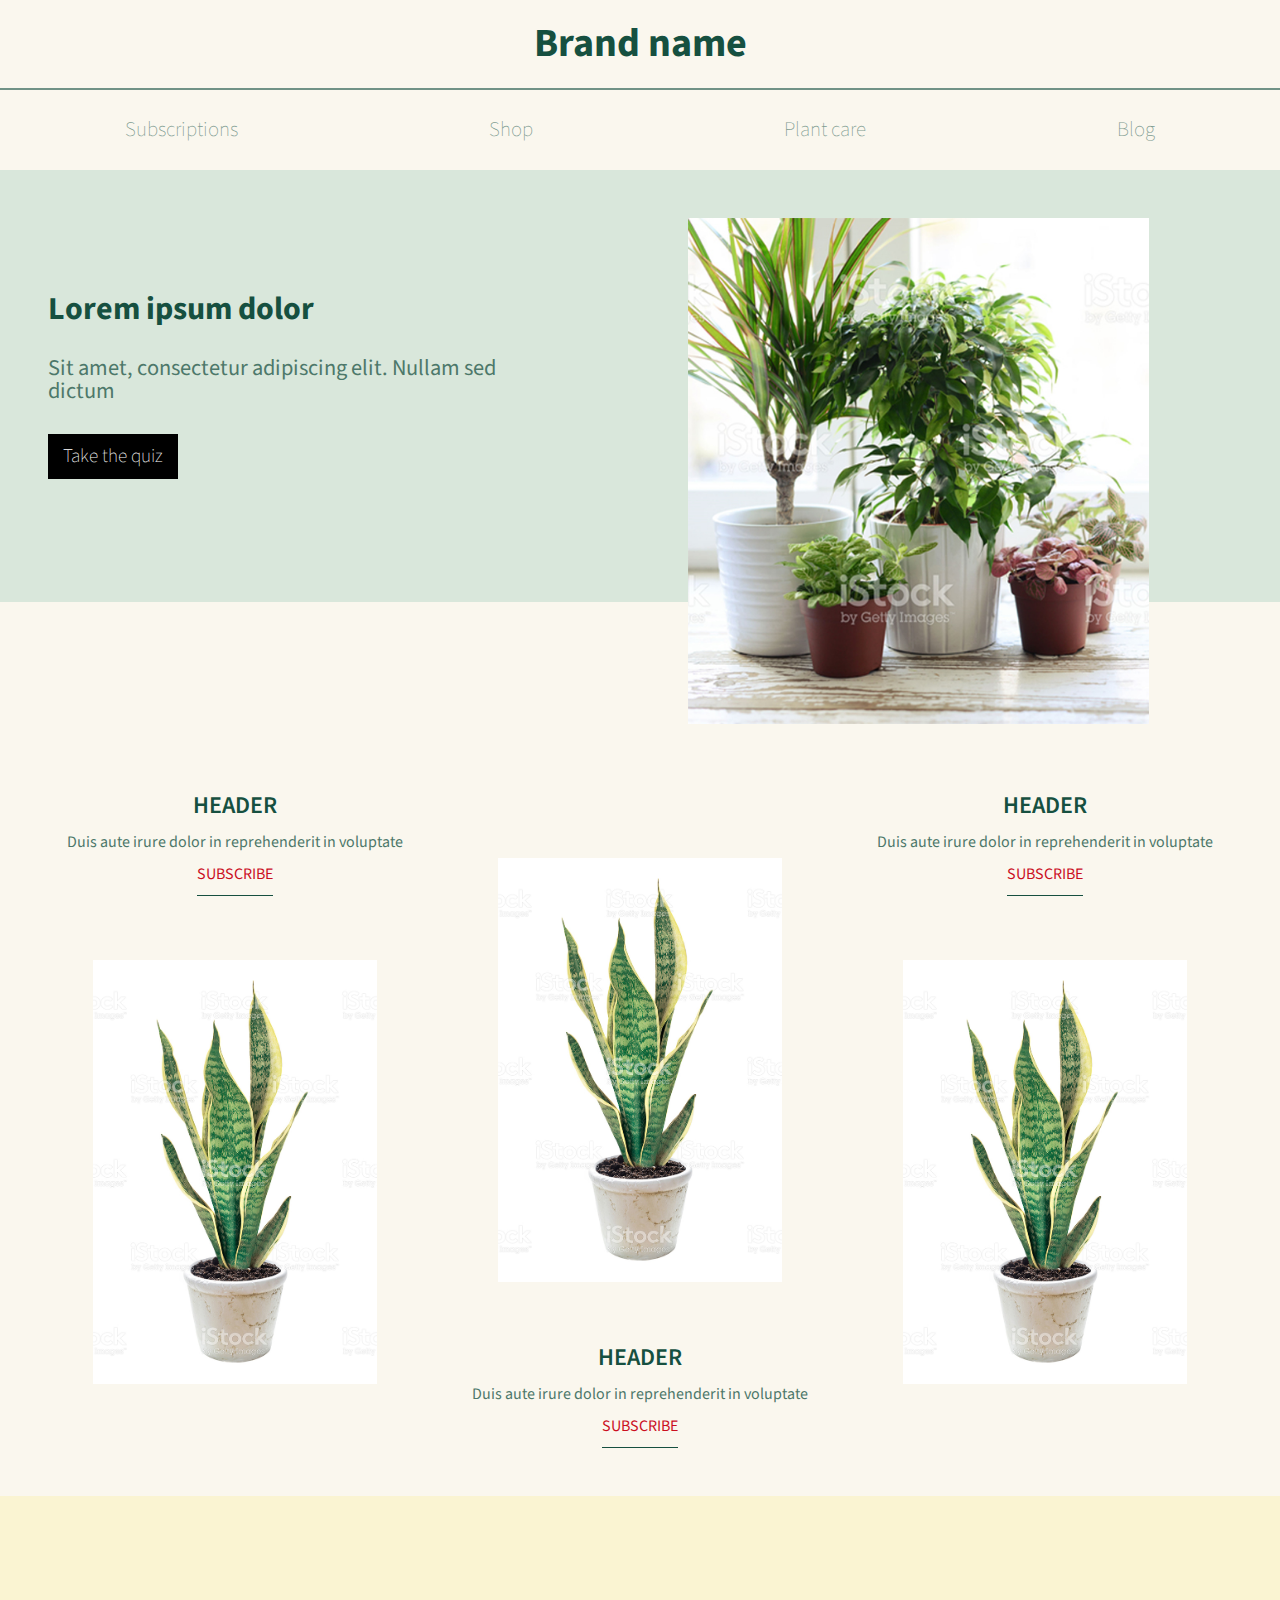
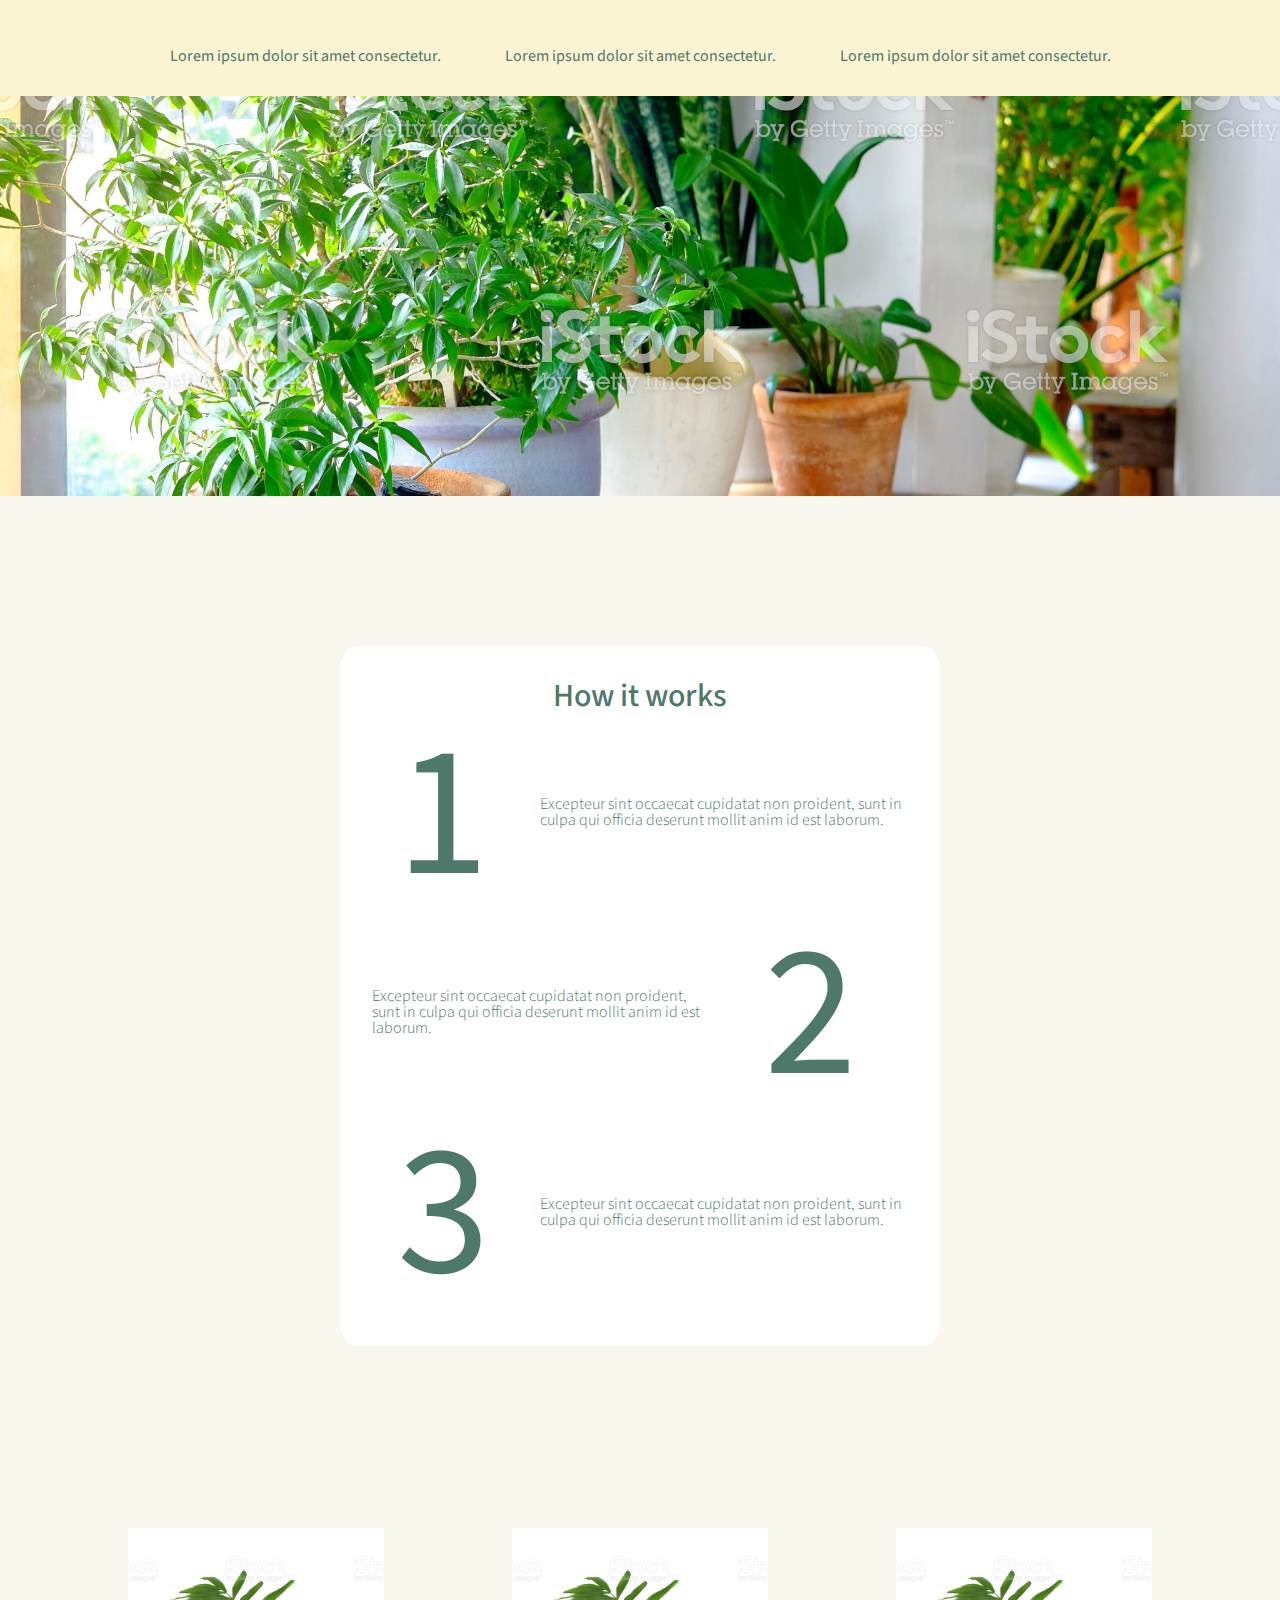
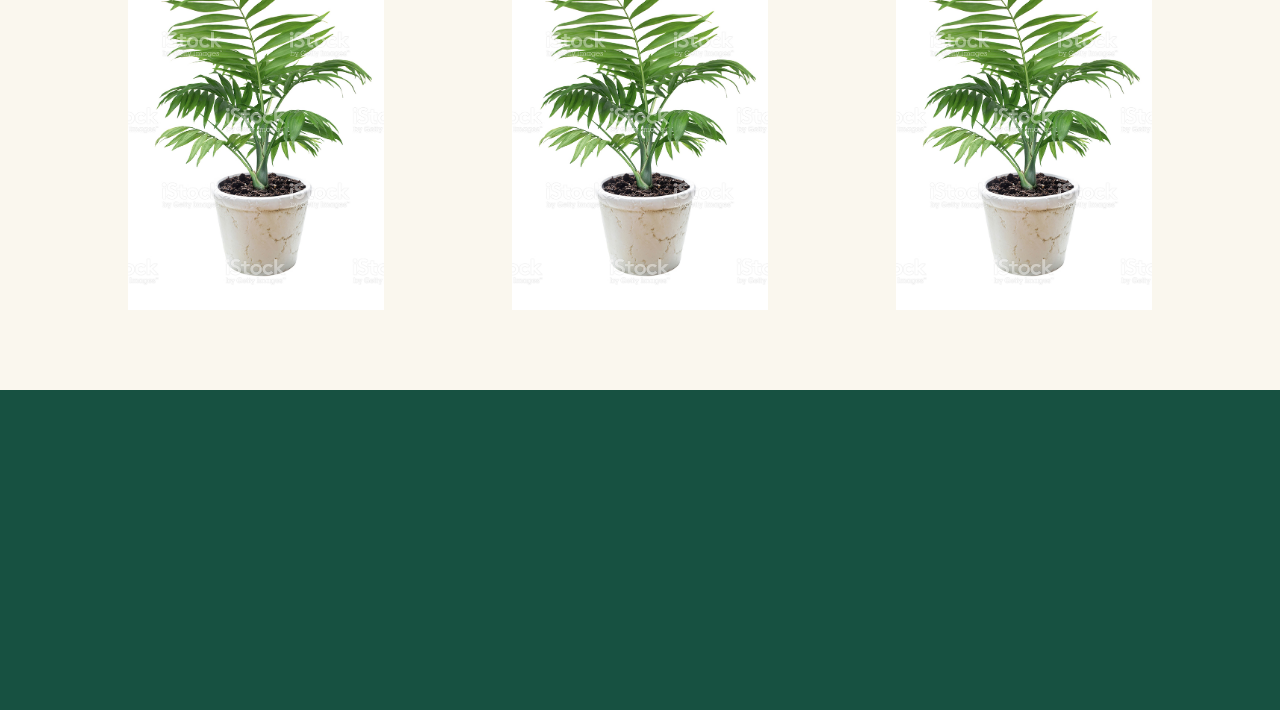
<file: index.html>
<!DOCTYPE html>
<html lang="en" dir="ltr">
  <head>
    <meta name="viewport" content="width=device-width, initial-scale=1.0" charset="UTF-8"/>
    <title>Project Houseplant</title>
    <link rel="stylesheet" href="https://use.fontawesome.com/releases/v5.1.0/css/all.css" integrity="sha384-lKuwvrZot6UHsBSfcMvOkWwlCMgc0TaWr+30HWe3a4ltaBwTZhyTEggF5tJv8tbt" crossorigin="anonymous">
    <link href="https://fonts.googleapis.com/css?family=Source+Sans+Pro:200,300,400,600,700" rel="stylesheet">
    <link rel="stylesheet" type="text/css" href="resources/css/reset.css">
    <link rel="stylesheet" type="text/css" href="resources/css/style.css">
  </head>
  <body>
    <header>
      <i class="fas fa-user fa-2x"></i>
      <h1>Brand name</h1>
      <i class="fas fa-shopping-basket fa-2x"></i>
    </header>

    <nav>
      <ul>
        <li><a href="#">Subscriptions</a></li>
        <li><a href="#">Shop</a></li>
        <li><a href="#">Plant care</a></li>
        <li><a href="#">Blog</a></li>
      </ul>
    </nav>

    <section id="jumbo">
      <aside class="left-content">
        <h3>Lorem ipsum dolor</h3>
        <h4>Sit amet, consectetur adipiscing elit. Nullam sed dictum</h4>
        <a href="./quiz.html"><button>Take the quiz</button></a>
      </aside>

      <aside class="right-content">
        <figure>
          <img src="resources/images/houseplants-collection.jpg" alt="Collection of houseplants">
        </figure>
      </aside>
    </section>

    <section id="product-gallery">
      <figure class="first-figure">
        <div class="text-content">
          <h6>Header</h6>
          <p>Duis aute irure dolor in reprehenderit in voluptate</p>
          <p>Subscribe</p>
        </div>
        <img src="resources/images/houseplant-single-1.jpg" alt="Single houseplant">
      </figure>

      <figure class="second-figure">
        <img src="resources/images/houseplant-single-1.jpg" alt="Single houseplant">
        <div class="text-content">
          <h6>Header</h6>
          <p>Duis aute irure dolor in reprehenderit in voluptate</p>
          <p>Subscribe</p>
        </div>
      </figure>

      <figure class="third-figure">
        <div class="text-content">
          <h6>Header</h6>
          <p>Duis aute irure dolor in reprehenderit in voluptate</p>
          <p>Subscribe</p>
        </div>
        <img src="resources/images/houseplant-single-1.jpg" alt="Single houseplant">
      </figure>
    </section>

    <section id="key-info">
      <figure>
        <p>Lorem ipsum dolor sit amet consectetur.</p>
      </figure>

      <figure>
        <p>Lorem ipsum dolor sit amet consectetur.</p>
      </figure>

      <figure>
        <p>Lorem ipsum dolor sit amet consectetur.</p>
      </figure>
    </section>

    <section id="page-break">
    </section>

    <section id="how-it-works">
      <div class="how-it-works-box">
        <h2>How it works</h2>
        <figure>
          <img src="resources/images/number-one.png" alt="Number one">
          <p>Excepteur sint occaecat cupidatat non proident, sunt in culpa qui officia deserunt mollit anim id est laborum.</p>
        </figure>

        <figure class="second-step">
          <p>Excepteur sint occaecat cupidatat non proident, sunt in culpa qui officia deserunt mollit anim id est laborum.</p>
          <img src="resources/images/number-two.png" alt="Number two">
        </figure>

        <figure>
          <img src="resources/images/number-three.png" alt="Number three">
          <p>Excepteur sint occaecat cupidatat non proident, sunt in culpa qui officia deserunt mollit anim id est laborum.</p>
        </figure>
      </div>
    </section>

    <section id="second-product-gallery">
      <img src="resources/images/houseplant-single-2.jpg" alt="Single houseplant">

      <img src="resources/images/houseplant-single-2.jpg" alt="Single houseplant">

      <img src="resources/images/houseplant-single-2.jpg" alt="Single houseplant">
    </section>

    <footer>
    </footer>
  </body>
</html>
</file>
<file: resources/css/style.css>
/* Universal styles */

html {
  font-family: "Source Sans Pro", sans-serif;
  font-size: 16px;
  background-color: rgb(250, 247, 238);
  color: rgb(77, 120, 106);
}

/* Header styles */

header {
  display: flex;
  justify-content: space-between;
  margin: 1.5rem 2rem 1.5rem 2rem;
}

header h1 {
  font-size: 2.5rem;
  font-weight: bold;
  color: rgb(22, 80, 64);
  justify-content: center;
}

/* Nav styles */

nav {
  font-weight: 200;
  font-size: 1.3rem;
  border-top: 2px solid rgb(112, 146, 134);
}

nav ul {
  height: 5rem;
  display: flex;
  justify-content: space-around;
  align-items: center;
  color: rgb(124, 154, 142);
}

nav a:link {
  text-decoration: none;
  color: rgb(124, 154, 142);
}

nav a:visited {
  color: rgb(124, 154, 142);
}
/* Jumbo styles */

#jumbo {
  background-color: rgb(217, 231, 219);
  height: 27rem;
  width: 100%;
  display: flex;
}

.left-content {
  width: 50%;
  height: 100%;
  display: flex;
  justify-content: center;
  flex-direction: column;
  margin-left: 3rem;
}

.left-content h3 {
  font-size: 2rem;
  font-weight: bold;
  color: rgb(22, 80, 64);
}

.left-content h4 {
  width: 70%;
  color: rgb(77, 120, 106);
  font-weight: 400;
  font-size: 1.4rem;
  margin: 2rem 0 2rem 0;
}

.left-content button {
  background-color: black;
  color: white;
  border: none;
  font-family: "Source Sans Pro", sans-serif;
  font-size: 1.2rem;
  font-weight: 200;
  height: 45px;
  width: 130px;
}

.left-content button:hover {
  background-color: white;
  color: black;
}

.right-content {
  width: 45%;
}

.right-content img {
  width: 80%;
  height: auto;
  position: relative;
  top: 3rem;
}

/* First gallery styles */

#product-gallery {
  margin: 12rem 2rem 0 2rem;
  display: flex;
}

.text-content {
  display: flex;
  flex-direction: column;
  align-items: center;
  text-align: center;
}

#product-gallery img {
  width: 70%;
  height: auto;
  margin-top: 4rem;
}

#product-gallery img:nth-child(2n+1) {
  margin-bottom: 4rem;
}

#product-gallery figure {
  display: flex;
  flex-direction: column;
  align-items: center;
}

.text-content p:first-of-type {
  font-size: 1rem;
  padding: 1rem 0 1rem 0;
}

.text-content p:last-of-type {
  text-transform: uppercase;
  color: rgb(203, 15, 31);
  font-size: 1rem;
  border-bottom: 1px solid rgb(22, 80, 64);
  padding-bottom: 0.8rem;
}

.text-content h6 {
  text-transform: uppercase;
  font-size: 1.5rem;
  font-weight: 600;
  color: rgb(22, 80, 64);
}

/* Key info page break styles */

#key-info {
  height: 200px;
  display: flex;
  justify-content: center;
  align-items: flex-end;
  background-color: rgb(250, 244, 210);
  margin-top: 3rem;
}

#key-info p:nth-child(2n+1) {
  margin: 0 2rem 2rem 2rem;
}

/* Page break */

#page-break {
  height: 25rem;
  background-image: url("../images/page-break-plants.jpg");
  background-repeat: no-repeat;
  background-position: center;
  background-size: cover;
}

/* How it works styles */

#how-it-works {
  height: 1000px;
  display: flex;
  justify-content: center;
  align-items: center;
}

#how-it-works h2 {
  text-align: center;
  font-size: 2rem;
  font-weight: 500;
}

.how-it-works-box {
  display: flex;
  flex-direction: column;
  justify-content: center;
  height: 700px;
  width: 600px;
  background-color: white;
  border-radius: 3%;
  font-weight: 300;
}

.second-step {
  display: flex;
  justify-content: flex-end;
  align-items: center;
}

.second-step p {
  margin-left: 2rem;
}

.how-it-works-box figure {
  display: flex;
  align-items: center;
  margin-right: 2rem;
}

/* Second product gallery styles */

#second-product-gallery {
  display: flex;
  justify-content: center;
  align-items: center;
  margin: 2rem 0 5rem 0;
}

#second-product-gallery figure {

}

#second-product-gallery img {
  width: 20%;
  height: auto;
}

#second-product-gallery img:nth-child(2n+1) {
  margin: 0 auto;
}

/* Footer styles */

footer {
  height: 20rem;
  background-color: rgb(23, 81, 65);
}
</file>
